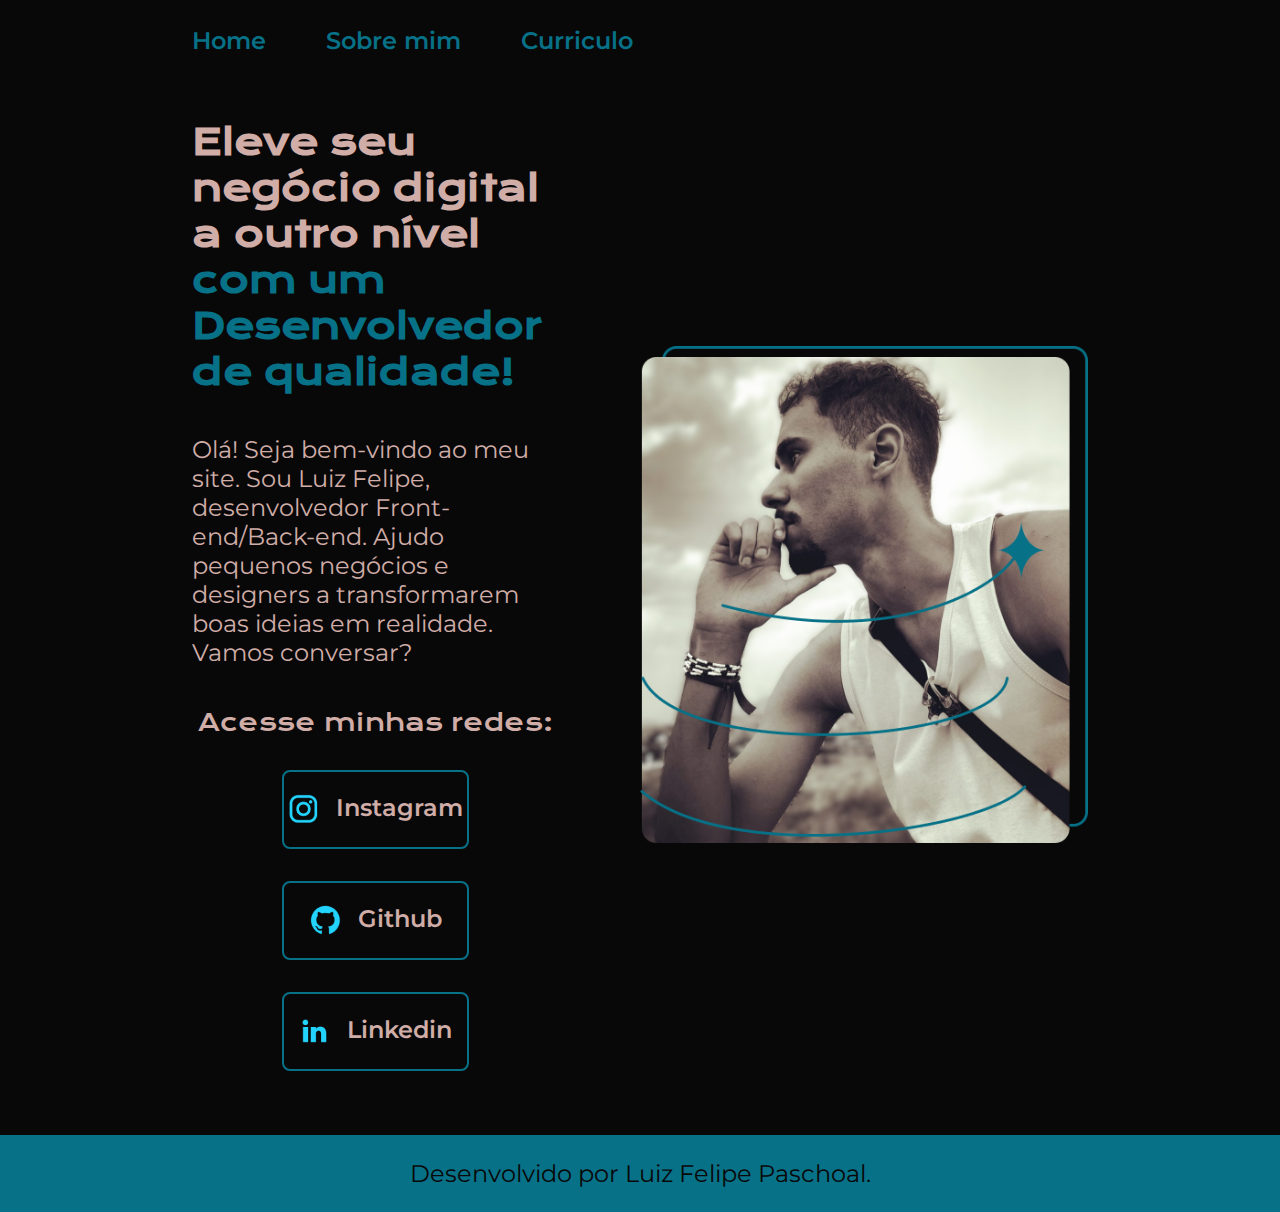
<file: index.html>
<!DOCTYPE html>
<html lang="pt-br">

<head>
    <meta charset="UTF-8">
    <meta http-equiv="X-UA-Compatible" content="IE=edge">
    <meta name="viewport" content="width=device-width, initial-scale=1.0">
    <title>Portfolio</title>
    <link rel="stylesheet" href="styles/style.css">
</head>

<body>
    <header class="cabecalho">
        <nav class="cabecalho__menu">
            <a class="cabecalho__menu__link" href="index.html">
                Home
            </a>
            <a class="cabecalho__menu__link" href="about.html">
                Sobre mim
            </a>
            <a class="cabecalho__menu__link" href="curriculo.html">
                Curriculo
            </a>
        </nav>
    </header>
    <main class="apresentacao">
        <section class="apresentacao__conteudo">
            <h1 class="apresentacao__conteudo__titulo">Eleve seu negócio digital a outro nível
                <strong class="titulo-destaque">com um Desenvolvedor de qualidade!</strong>
            </h1>
            <p class="apresentacao__conteudo__paragrafo">
                Olá! Seja bem-vindo ao meu site. Sou Luiz Felipe, desenvolvedor Front-end/Back-end.
                Ajudo pequenos negócios e designers a transformarem boas ideias em realidade. Vamos conversar?
            </p>
            <div class="apresentacao__links">
                <h2 class="apresentacao__links__subtitulo">
                    Acesse minhas redes:
                </h2>
                <a class="apresentacao__links__navegacao" href="https://www.instagram.com/lipee18_/">
                    <img src="assets/instagram.png" alt="Logo do Instagram">
                    Instagram
                </a>
                <a class="apresentacao__links__navegacao" href="https://github.com/LuizFelipePaschoal">
                    <img src="assets/github.png" alt="Logo do Github">
                    Github
                </a>
                <a class="apresentacao__links__navegacao"
                    href="https://www.linkedin.com/in/luizfelipepaschoal/">
                    <img src="assets/linkedin.png" alt="Logo do Linkedin">
                    Linkedin
                </a>
            </div>
        </section>
        <img src="assets/Foto perfil.png" alt="Foto Luiz Felipe Paschoal Programador" class="apresentacao-imgagem">
    </main>
    <footer class="rodape">
        <p>Desenvolvido por Luiz Felipe Paschoal.</p>
    </footer>
</body>

</html>
</file>
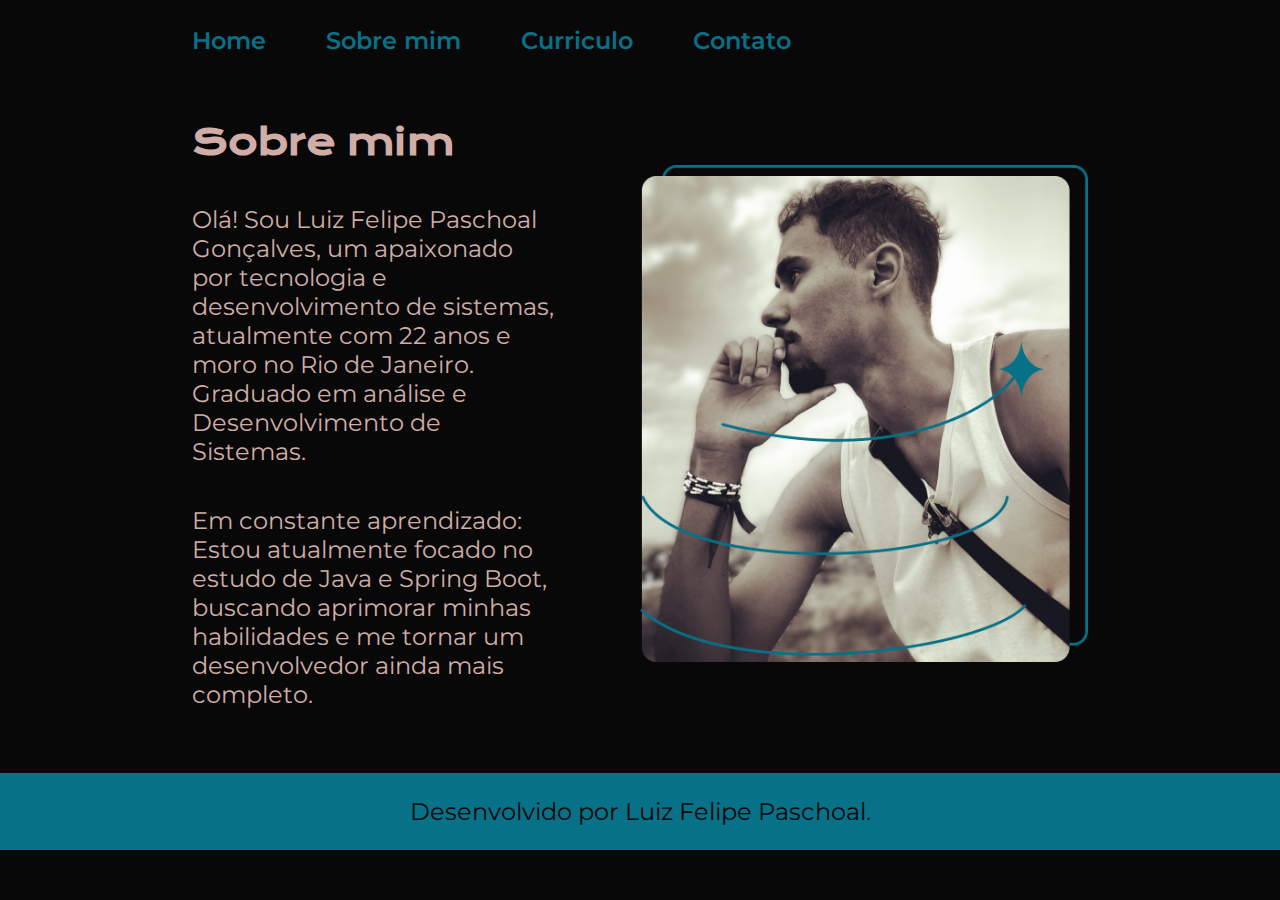
<file: about.html>
<!DOCTYPE html>
<html lang="pt-br">

<head>
    <meta charset="UTF-8">
    <meta http-equiv="X-UA-Compatible" content="IE=edge">
    <meta name="viewport" content="width=device-width, initial-scale=1.0">
    <title>Sobre mim</title>
    <link rel="stylesheet" href="styles/style.css">
</head>

<body>
    <header class="cabecalho">
        <nav class="cabecalho__menu">
            <a class="cabecalho__menu__link" href="index.html">
                Home
            </a>
            <a class="cabecalho__menu__link" href="about.html">
                Sobre mim
            </a>
            <a class="cabecalho__menu__link" href="curriculo.html">
                Curriculo
            </a>
            <a class="cabecalho__menu__link" href="contato.html">
                Contato
            </a>
        </nav>
    </header>
    <main class="apresentacao">
        <section class="apresentacao__conteudo">
            <h1 class="apresentacao__conteudo__titulo">Sobre mim</h1>
            <p class="apresentacao__conteudo__paragrafo">
                Olá! Sou Luiz Felipe Paschoal Gonçalves, um apaixonado por tecnologia e desenvolvimento de sistemas,
                atualmente com 22 anos e moro no Rio de Janeiro. Graduado em análise e Desenvolvimento de Sistemas.
            </p>
            <p class="apresentacao__conteudo__paragrafo">
                Em constante aprendizado: Estou atualmente focado no estudo de Java e Spring Boot, buscando aprimorar
                minhas habilidades e me tornar um desenvolvedor ainda mais completo.
            </p>
        </section>
        <img src="assets/Foto perfil.png" alt="Foto Luiz Felipe Paschoal Programador" class="apresentacao-imgagem">
    </main>
    <footer class="rodape">
        <p>Desenvolvido por Luiz Felipe Paschoal.</p>
    </footer>
</body>

</html>
</file>
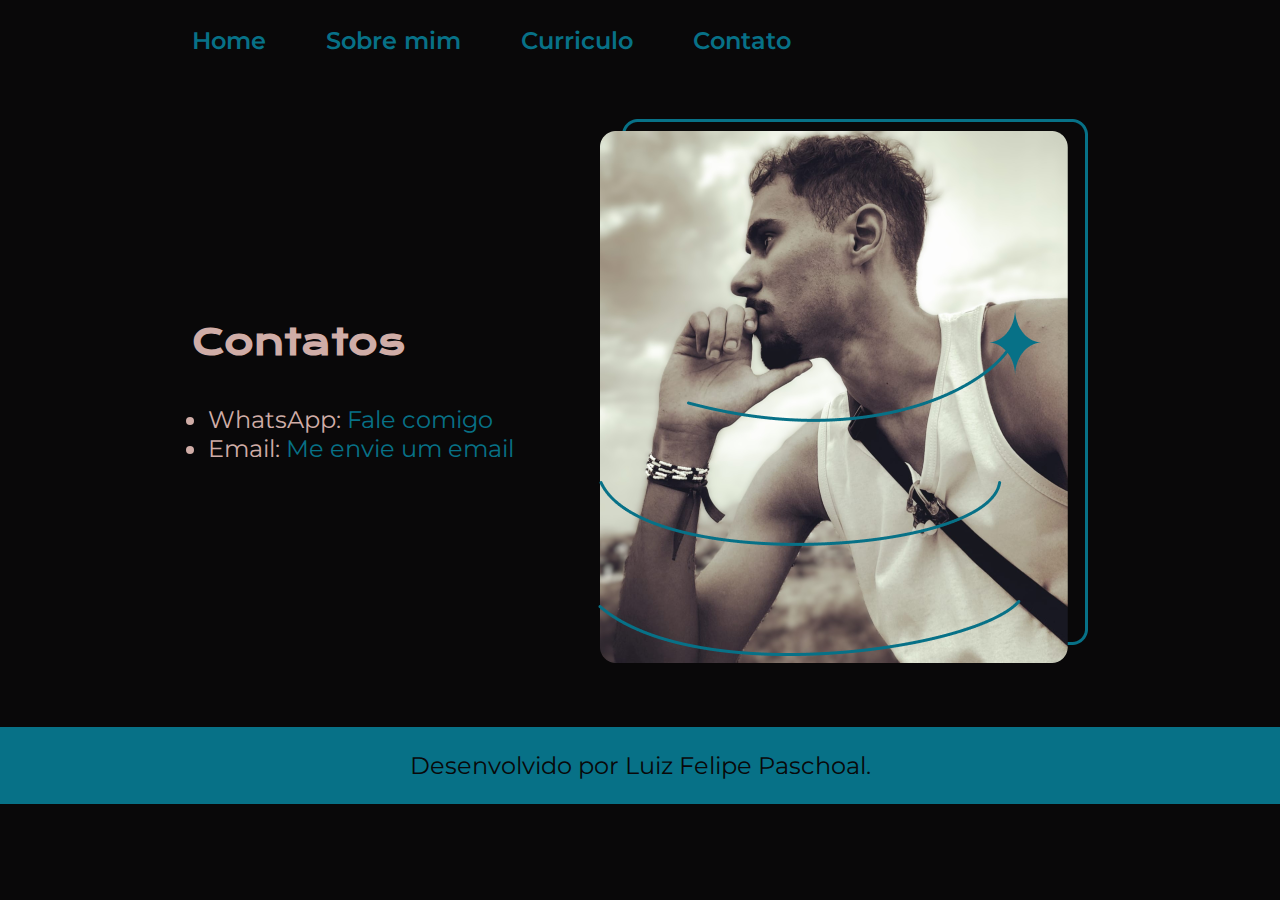
<file: contato.html>
<!DOCTYPE html>
<html lang="pt-br">

<head>
    <meta charset="UTF-8">
    <meta http-equiv="X-UA-Compatible" content="IE=edge">
    <meta name="viewport" content="width=device-width, initial-scale=1.0">
    <title>Curriculo</title>
    <link rel="stylesheet" href="styles/style.css">
</head>

<body>
    <header class="cabecalho">
        <nav class="cabecalho__menu">
            <a class="cabecalho__menu__link" href="index.html">
                Home
            </a>
            <a class="cabecalho__menu__link" href="about.html">
                Sobre mim
            </a>
            <a class="cabecalho__menu__link" href="curriculo.html">
                Curriculo
            </a>
            <a class="cabecalho__menu__link" href="contato.html">
                Contato
            </a>
        </nav>
    </header>

    <main class="apresentacao">
        <section class="apresentacao__conteudo">
            <!-- <h1 class="apresentacao__conteudo__titulo">Em Construção</h1>
            <div class="apresentacao__conteudo__paragrafo">
                <p class="apresentacao__conteudo__paragrafo">
                    Nesta aba, você encontrará meus Certificados, Projetos e Experiências Profissionais.
                </p>
            </div> -->

            <h2 class="apresentacao__conteudo__titulo">Contatos</h2>
            <div class="apresentacao__conteudo__paragrafo">
                <ul class="apresentacao__conteudo__paragrafo">
                    <li>WhatsApp:<a
                            href="https://wa.me/5521969771478">
                            Fale comigo</a>
                    </li>
                    <li>Email:<a 
                        href="mailto:luizfelipepaschoalgoncalves@gmail.com">
                        Me envie um email</a>
                    </li>
                    <!-- <li>Curso tal - Alura Cursos <a href="linkdocertificado">com certificado</a></li> -->
                </ul>
            </div>

        </section>
        <img src="assets/Foto perfil.png" alt="Foto Luiz Felipe Paschoal Programador" class="apresentacao-imagem-curriculo">
    </main>
    <footer class="rodape">
        <p>Desenvolvido por Luiz Felipe Paschoal.</p>
    </footer>
</body>

</html>
</file>
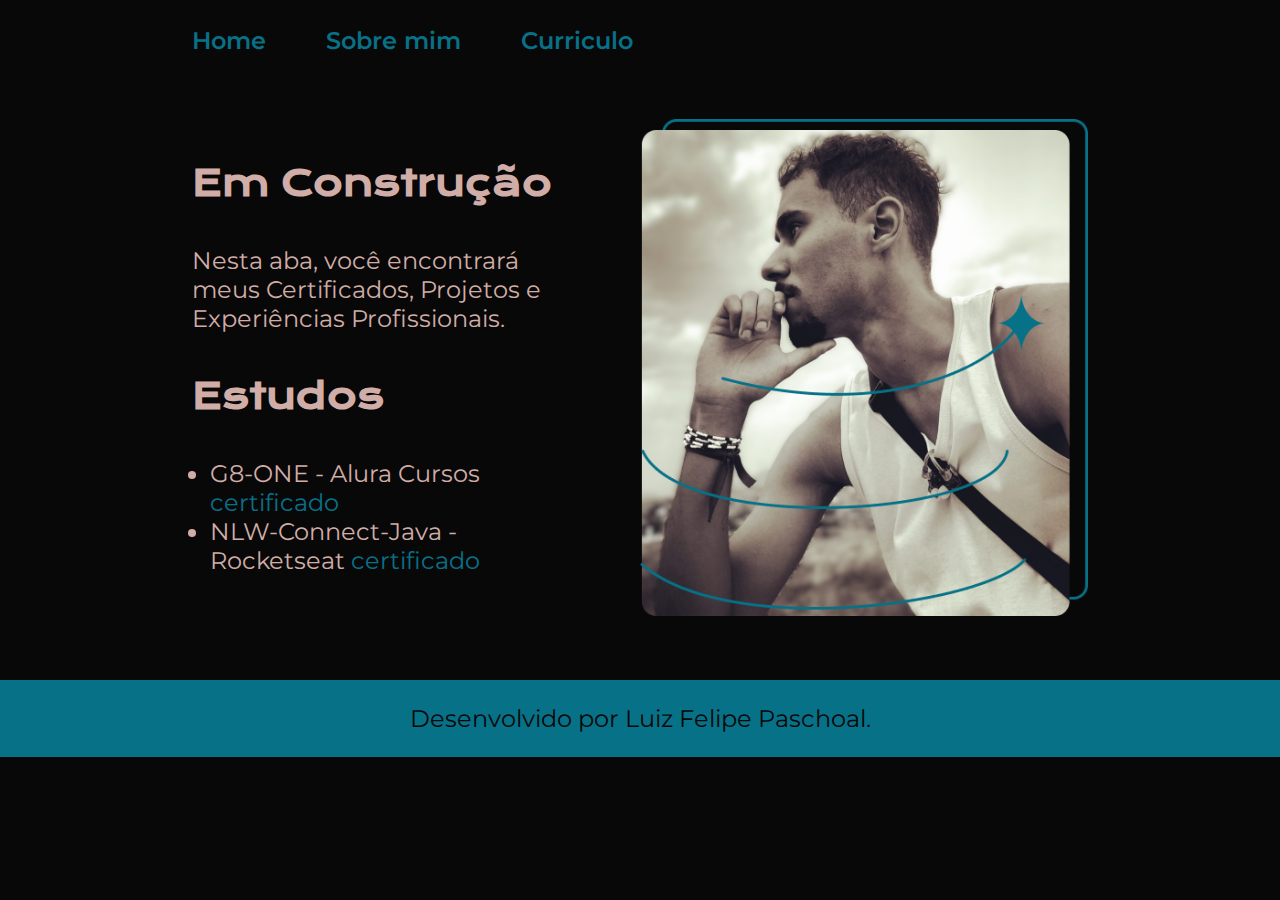
<file: curriculo.html>
<!DOCTYPE html>
<html lang="pt-br">

<head>
    <meta charset="UTF-8">
    <meta http-equiv="X-UA-Compatible" content="IE=edge">
    <meta name="viewport" content="width=device-width, initial-scale=1.0">
    <title>Curriculo</title>
    <link rel="stylesheet" href="styles/style.css">
</head>

<body>
    <header class="cabecalho">
        <nav class="cabecalho__menu">
            <a class="cabecalho__menu__link" href="index.html">
                Home
            </a>
            <a class="cabecalho__menu__link" href="about.html">
                Sobre mim
            </a>
            <a class="cabecalho__menu__link" href="curriculo.html">
                Curriculo
            </a>
        </nav>
    </header>

    <main class="apresentacao">
        <section class="apresentacao__conteudo">
            <h1 class="apresentacao__conteudo__titulo">Em Construção</h1>
            <div class="apresentacao__conteudo__paragrafo">
                <p class="apresentacao__conteudo__paragrafo">
                    Nesta aba, você encontrará meus Certificados, Projetos e Experiências Profissionais.
                </p>
            </div>
            <!-- <h2 class="apresentacao__conteudo__titulo">Experiências</h2>
            <p class="apresentacao__conteudo__paragrafo">
            <ul class="apresentacao__conteudo__paragrafo">
                <li> Empresa tal (2020 - 2021) - fazia isso e aquilo </li>
                <li> Empresa tal (2021 - 2023) - fazia isso e aquilo </li>
            </ul>
            </p> -->
            <h2 class="apresentacao__conteudo__titulo">Estudos</h2>
            <div class="apresentacao__conteudo__paragrafo">
                <ul class="apresentacao__conteudo__paragrafo">
                    <li>G8-ONE - Alura Cursos<a
                            href="https://cursos.alura.com.br/user/luizfelipepaschoal771478/fullCertificate/4161eb42bc569e3098c6c34c185c0c88">
                            certificado</a>
                    </li>
                    <li>NLW-Connect-Java - Rocketseat<a
                            href="https://app.rocketseat.com.br/certificates/d8c1ff85-a7d9-41e0-badd-bfb004b348e1">
                            certificado</a>
                    </li>
                    <!-- <li>Curso tal - Alura Cursos <a href="linkdocertificado">com certificado</a></li> -->
                </ul>
            </div>
        </section>
        <img src="assets/Foto perfil.png" alt="Foto Luiz Felipe Paschoal Programador" class="apresentacao-imgagem">
    </main>
    <footer class="rodape">
        <p>Desenvolvido por Luiz Felipe Paschoal.</p>
    </footer>
</body>

</html>
</file>
<file: styles/style.css>
@import url('https://fonts.googleapis.com/css2?family=Krona+One&family=Montserrat:wght@400;600&display=swap');

:root {
    --cor-texto: #D0ADA7;
    --cor-fundo: #090809;
    --cor-destaque: #077187;

    --fonte-primaria: "Krona One", sans-serif;
    --fonte-secundaria: "Montserrat", sans-serif;
}

* {
    margin: 0;
    padding: 0;
}

body {
    box-sizing: border-box;
    background-color: var(--cor-fundo);
    color: var(--cor-texto);
}

.cabecalho {
    padding: 2% 0% 0% 15%;
}

.cabecalho__menu {
    display: flex;
    gap: 60px;
}

.cabecalho__menu__link {
    font-family: var(--fonte-secundaria);
    font-size: 1.5rem;
    font-weight: 600;
    color: var(--cor-destaque);
    text-decoration: none;
}

.apresentacao {
    padding: 5% 15%;
    display: flex;
    align-items: center;
    justify-content: space-between;
    gap: 82px;
}

.apresentacao__conteudo {
    width: 50%;
    display: flex;
    flex-direction: column;
    gap: 40px;
}

.apresentacao__conteudo__titulo {
    font-size: 2.25rem;
    font-family: var(--fonte-primaria);
}

.titulo-destaque {
    color: var(--cor-destaque);
}

.apresentacao__conteudo__paragrafo {
    font-size: 1.5rem;
    font-family: var(--fonte-secundaria);
}


.apresentacao__conteudo__paragrafo a{
    text-decoration: none;
    color: var(--cor-destaque);
}

.apresentacao__links {
    display: flex;
    flex-direction: column;
    justify-content: space-between;
    align-items: center;
    gap: 32px;
}

.apresentacao__links__subtitulo {
    font-family: var(--fonte-primaria);
    font-weight: 400;
    font-size: 1.5rem;
}

.apresentacao__links__navegacao {
    display: flex;
    justify-content: center;
    gap: 16px;
    border: 2px solid var(--cor-destaque);
    width: 50%;
    text-align: center;
    border-radius: 8px;
    font-size: 1.5rem;
    font-weight: 600;
    padding: 21.5px 0;
    text-decoration: none;
    color: var(--cor-texto);
    font-family: var(--fonte-secundaria);


}

.apresentacao__links__navegacao:hover{
    background-color: var(--cor-destaque);
    padding: 3%;
    cursor: pointer;
}

.apresentacao-imgagem {
    width: 50%;
}

ul {
    margin: 0;
    padding-left: 5%;
}


.rodape {
    padding: 24px;
    color: var(--cor-fundo);
    background-color: var(--cor-destaque);
    text-align: center;
    font-family: var(--fonte-secundaria);
    font-size: 1.5rem;
    font-weight: 400;
}

@media (max-width: 1200px) {
    .cabecalho {
        padding: 10%;
    }

    .cabecalho__menu {
        justify-content: center;
    }
    
    .apresentacao {
        flex-direction: column-reverse;
        padding: 5%;
    }

    .apresentacao__conteudo {
        width: auto;
    }
}
</file>
